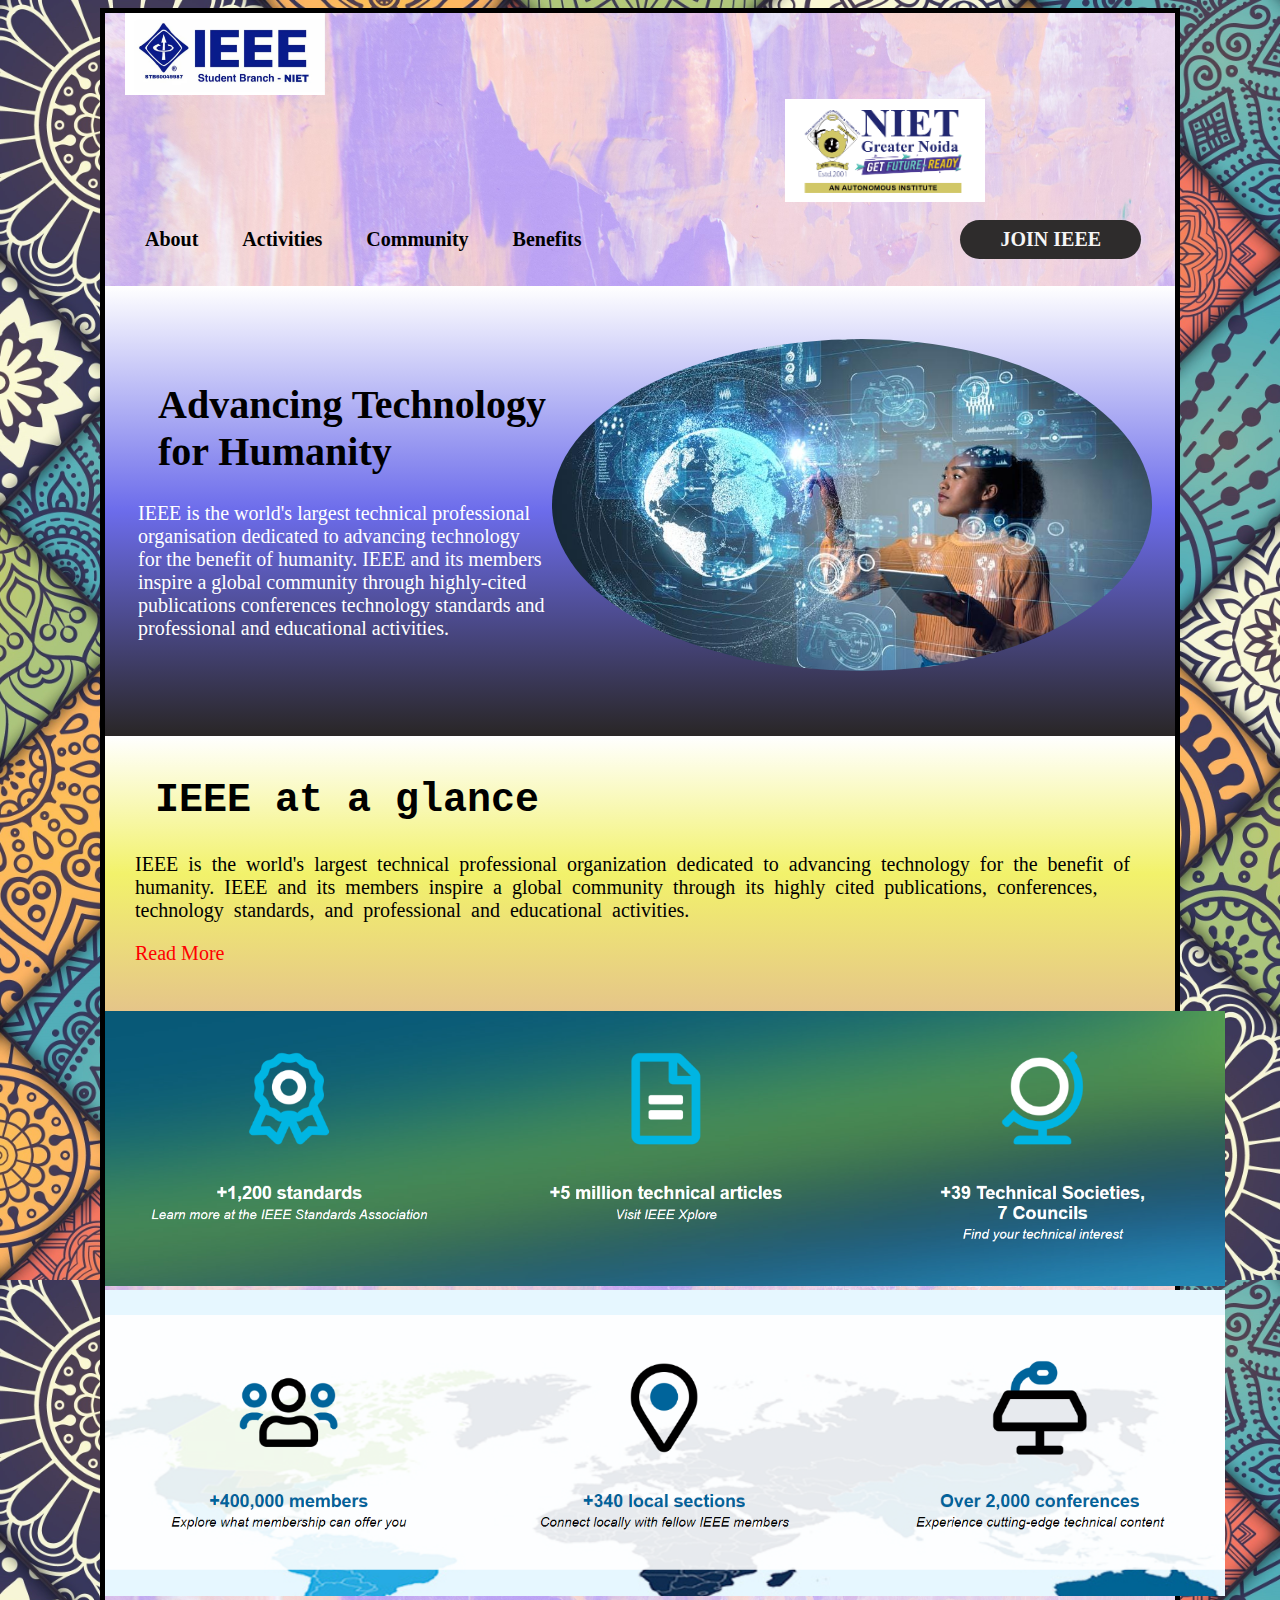
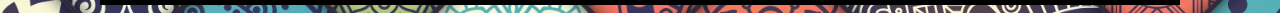
<file: index.html>
<!DOCTYPE html>
<html lang="en">
<head>
    <meta charset="UTF-8">
    <meta http-equiv="X-UA-Compatible" content="IE=edge">
    <meta name="viewport" content="width=device-width, initial-scale=1.0">
    <link rel="stylesheet" href="style.css">
    <title>IEEE</title>
</head>
<body>
    <div class = "div_top_z">
    <header>
        <div class = "left"><img src = "IEEE NIET.png" alt="IEEE logo"></div>
        <div class = "right"><a href="https://www.niet.co.in/"><img src = "NIET logo.png" alt = "NIET logo"></a></div>
    </header>
    <!----------------------------------------------------------------------------------------------->
    <nav>
        <ul>
            <li class = "nav_li"><a class = "nav_link" href="https://www.ieee.org/about/index.html">About</a></li>
            <li class = "nav_li"><a class = "nav_link" href="activities.html">Activities</a></li>
            <li class = "nav_li"><a class = "nav_link" href="https://www.ieee.org/communities/index.html">Community</a></li>
            <li class = "nav_li"><a class = "nav_link" href="benefits.html">Benefits</a></li>
            <li class = "nav_li" id = "join_ieee"><a class = "nav_link" id="join" href="joinIEEE.html">JOIN IEEE</a></li>
        </ul>
    </nav>

    <!----------------------------------------------------------------------------------------------->

    <main>

        <!----------------------------------------------------------------------------------------------->

        <div class="main_div_1">
            <table>
                <tr>
                    <td>
                        <h1 class = "main_h1">Advancing Technology for Humanity</h1>
                        <p class = "main_p">IEEE is the world's largest technical professional organisation
                            dedicated to advancing technology for the benefit of humanity.
                            IEEE and its members inspire a global community through highly-cited publications conferences 
                            technology standards and professional and educational activities.
                        </p>
                    </td>
                    <td>
                        <img id="main_img"src="future.jpg" alt="future">
                    </td>
                </tr>
            </table>
        </div>

        <!----------------------------------------------------------------------------------------------->

        <div class = "main_div_2">
            <h1 class="main_h1" id="mh2">IEEE at a glance</h1>
            <p class = "main_p" id="mp2">IEEE is the world's largest technical professional 
                organization dedicated to advancing technology for the 
                benefit of humanity. IEEE and its members inspire a global
                 community through its highly cited publications, conferences,
                  technology standards, and professional and educational activities.</p>
            <a id="ma2" href="https://www.ieee.org/about/at-a-glance.html" >Read More</a>
        </div>
        
        <div><img id = "main_div_2_img" src = "image1.png"></div>
        <div><img id="main_div_2_img" src = "image2.png"></div>

        <!----------------------------------------------------------------------------------------------->
    </main>
    </div>
</body>
</html>
</file>
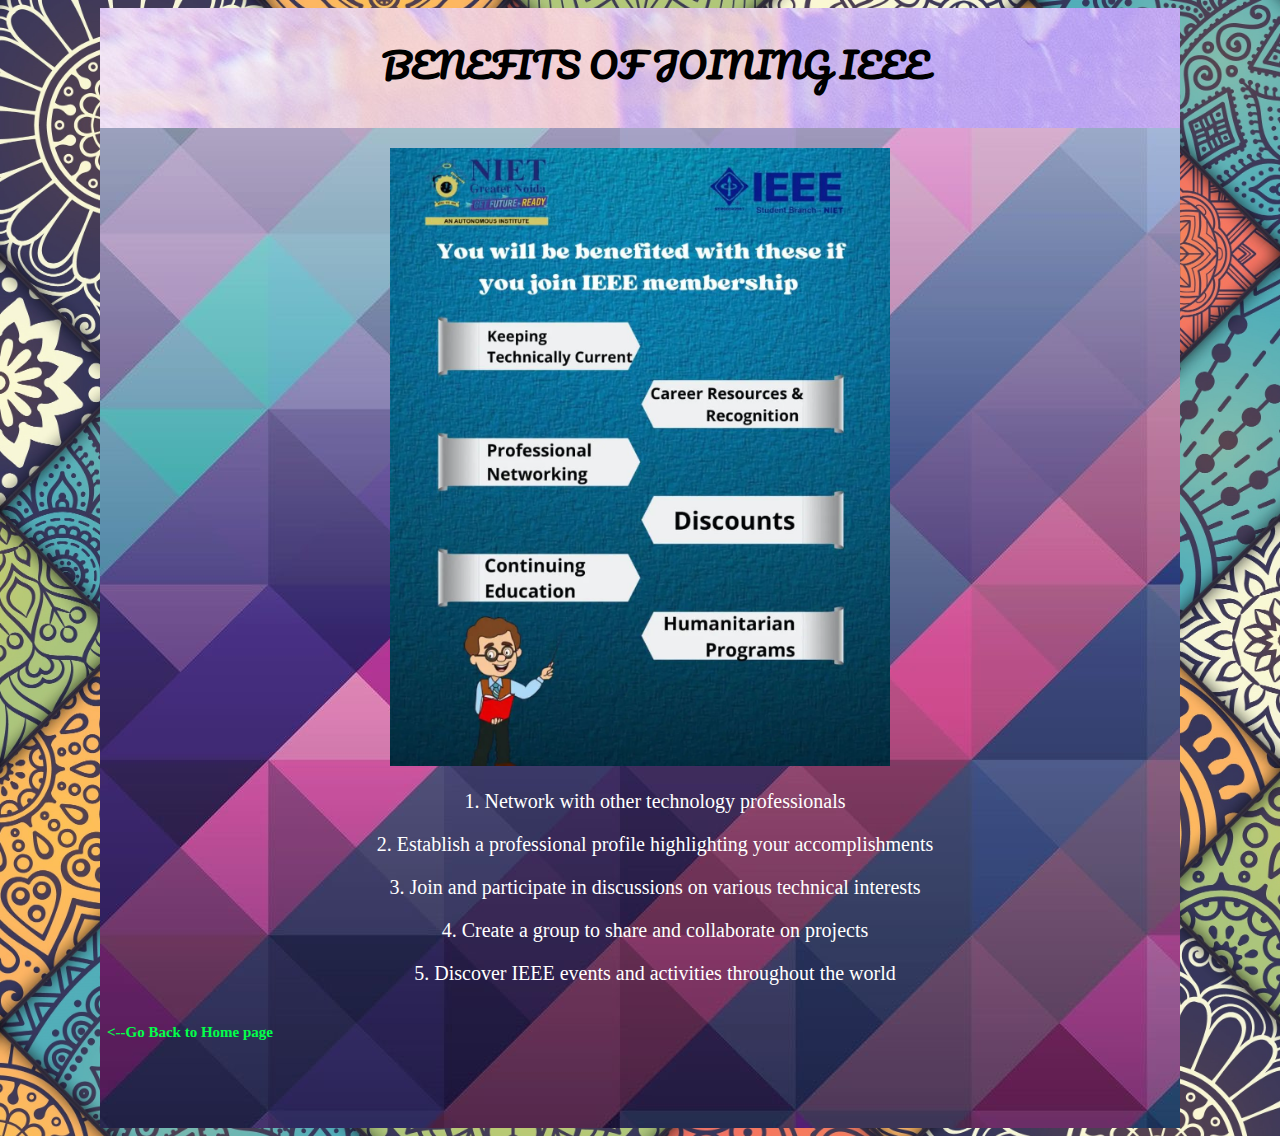
<file: benefits.html>
<!DOCTYPE html>
<html lang="en">
<head>
    <meta charset="UTF-8">
    <meta http-equiv="X-UA-Compatible" content="IE=edge">
    <meta name="viewport" content="width=device-width, initial-scale=1.0">
    <link rel="stylesheet" href="benefits.css">
    <link href='https://fonts.googleapis.com/css?family=Pacifico' rel='stylesheet'>
    <title>Benefits of joining IEEE</title>
</head>
<body>
        <div class = "heading">
        <h1> BENEFITS OF JOINING IEEE</h1>
        </div>
        <div class = "content">
        <img src = "benefits.png" alt = "benefits of joining IEEE image">
        
            <p>1. Network with other technology professionals</p>
            <p>2. Establish a professional profile highlighting your accomplishments</p>
            <p>3. Join and participate in discussions on various technical interests</p>
            <p>4. Create a group to share and collaborate on projects</p>
            <p>5. Discover IEEE events and activities throughout the world</p>
            <br>
        <a href = "index.html"><--Go Back to Home page</a>
        </div>
</body>
</html>
</file>
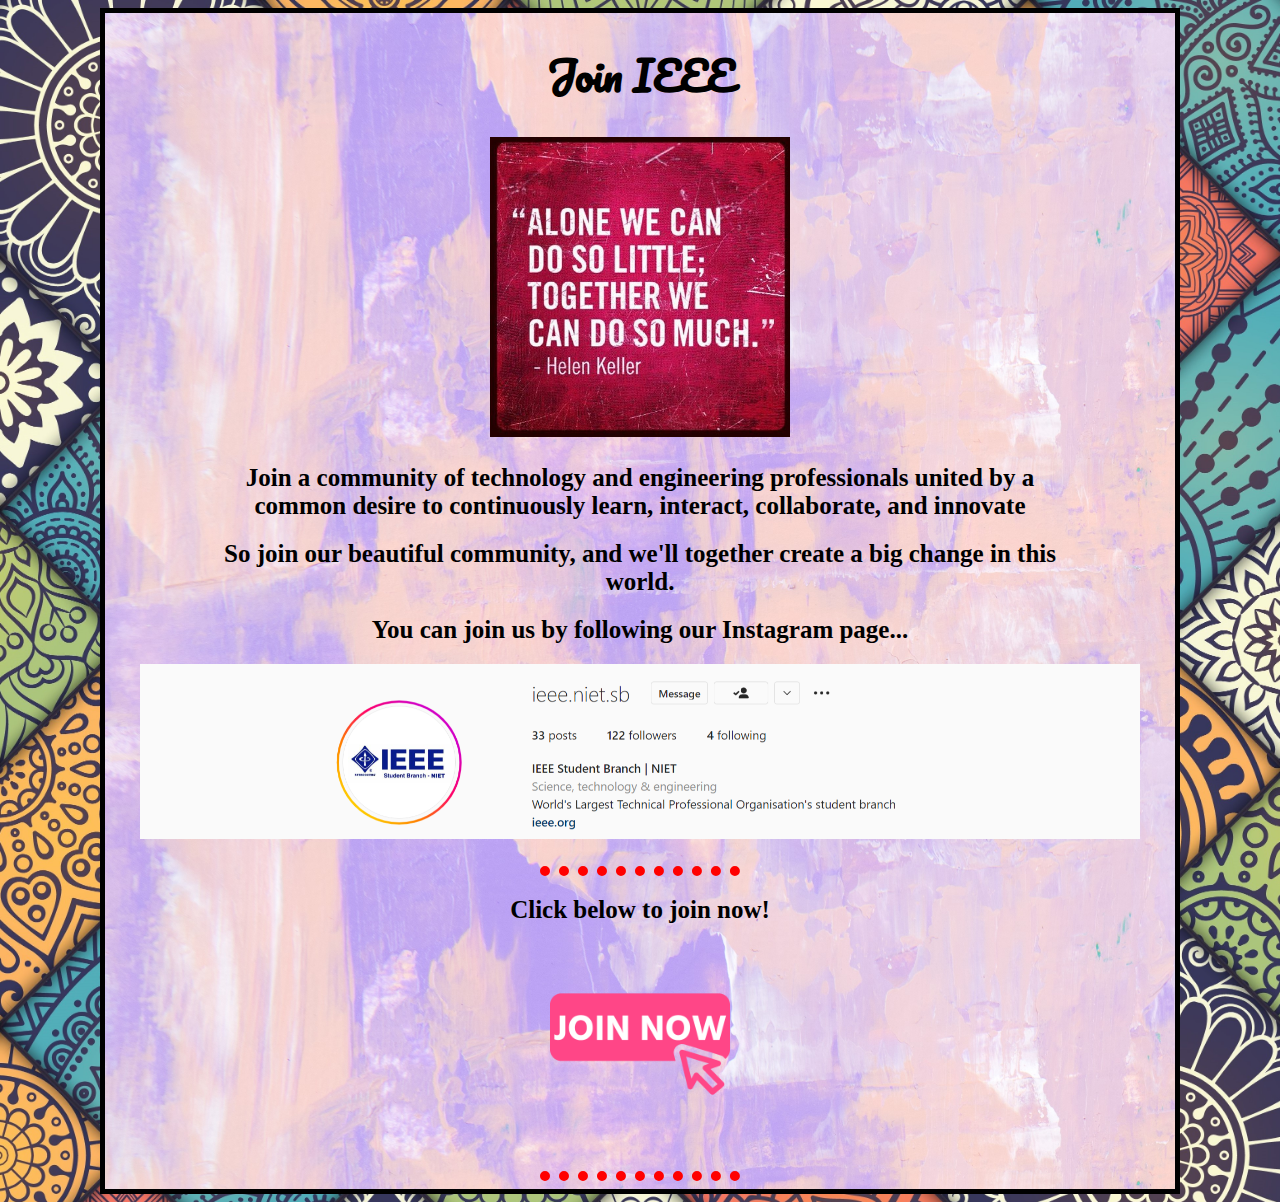
<file: joinIEEE.html>
<!DOCTYPE html>
<html lang="en">
<head>
    <meta charset="UTF-8">
    <meta http-equiv="X-UA-Compatible" content="IE=edge">
    <meta name="viewport" content="width=device-width, initial-scale=1.0">
    <link rel="stylesheet" href="joinIEEE.css">
    <link href='https://fonts.googleapis.com/css?family=Pacifico' rel='stylesheet'>
    <title>JOIN IEEE</title>
</head>
<body>
    <div>
        <h1>Join IEEE</h1>
        <img src = "quote.jpg">
        <p>Join a community of technology and engineering professionals united by 
            a common desire to continuously learn, interact, collaborate, and innovate</p>
        <p>So join our beautiful community, and we'll together create a big change in this world.</p>
        <p>You can join us by following our Instagram page...</p>
        <img id = "IEEE_insta" src="IEEE_insta.png">
        <hr>
        <p>Click below to join now!</p>
        <a href = "https://www.instagram.com/ieee.niet.sb/"><img id = "join_now_image" src="join_now.png"></a>
        <hr>
    </div>
</body>
</html>
</file>
<file: style.css>
/* Creation of the top bar containing the logo of NIET and IEEE*/

body{
    margin-left: 100px;
    margin-right: 100px;
    background-image: url("abstract4.jpg");
    background-size: 100%;
}

img{
    width: 200px;
}
.left{
    display: inline-block;
    margin-left: 20px;
}
.right{
    display: inline-block;
    padding-left: 680px; /*Change it to 700px*/
}
.div_top_z{
    border: 5px solid black;
    background-image: url("abstract5.jpg");
    background-size: 100%;
}

/*-----------------------------------------------------------------------------------------------------*/
/* Creation of the nav bar*/


nav{
    height: 70px;
    width: 1127px;
    margin-bottom: 10px;
}
ul{
    padding-top: 14px;
    margin: 0px;
}
.nav_li{
    display: inline-block;
}
.nav_link{
    text-decoration-line: none;
    font-size: 20px;
    font-weight: bold;
    font-family: Georgia;
    padding-right: 40px;
    color:rgb(0, 0, 0);
    transition: color, text-decoration;
    transition-duration: 0.2s;
}
.nav_link:hover{
    color: red;
    text-decoration-line: underline;
    text-decoration-color: rgb(46, 44, 44);
}
#join_ieee{
    padding-top: 8px;
    padding-bottom: 8px;
    margin-left: 335px;
    padding-left: 40px;

    background-color: rgb(46, 44, 44);
    border-radius: 100px;
}
#join{
    color: whitesmoke;
    transition: color;
}
#join:hover{
    color: rgb(54, 224, 59);
}


/*---------------------------------------------------------------------------------------------------*/
/* Creation of the main image and content of home page. */

/*Creation of main div 1*/
.main_div_1{
    background-image:linear-gradient(#ffffff, rgb(108, 108, 235),#292626);
    height: 450px;
}

#main_img{
    width: 600px;
    padding: 50px 0px;
    border-radius: 100%;
    padding-right: 20px;
}
.main_h1, .main_p{
    font-family: cursive;
    font-size:20px;
    color: white;
    padding-left: 30px;
}
.main_h1{
    font-size: 40px;
    color:black;
    padding-left: 50px;
}


/*Creation of main div 2*/
.main_div_2{
    background: linear-gradient(white,rgb(242, 242, 107),rgb(229, 197, 137));
    height: 260px;
    margin-top: 0px;
    padding-top: 15px;
}
#mh2{
    font-family:'Courier New', Courier, monospace;
    font-weight:bold; 
}
#mp2{
    color: black;
    word-spacing: 5px;
    margin-top: 30px;
}
#ma2{
    color: red;
    text-decoration-line: none;
    font-family: cursive;
    font-size:20px;
    padding-left: 30px;
}

#main_div_2_img{
    width: 1120px;
}

/*-----------------------------------------------------------------------------------------------------*/
</file>
<file: benefits.css>
body{
    margin-left: 100px;
    margin-right: 100px;
    background-image: url("abstract4.jpg");
    background-size: 100%;
}
img{
    width: 500px;
    padding-top: 20px;
}

h1{
    font-family: Pacifico;
    font-size:35px;
    color: black;
    padding-left: 30px;
    padding-top: 10px;
    margin-top: 5px;
}

.heading{
    background-image: url("abstract5.jpg");
    height: 110px;
    padding-top: 10px;
    text-align: center;

}

.content{
    background-image: url("background image 1.jpg");
    text-align: center;
    height: 1000px;
}

p{
    font-family: cursive;
    font-size:20px;
    color: white;
    padding-left: 30px;
}

#d1{
    height: 20px;
}

a{
    text-align: left;
    text-decoration-line: none;
    font-size: 15px;
    font-weight: bold;
    font-family: cursive;
    color:#03ff4a;
    margin-right: 900px;
    transition: color;
    transition-duration: 0.2s;
}
a:hover{
    color: yellow;
}
</file>
<file: joinIEEE.css>
body{
    font-family: Pacifico;
    color: black;
    margin-left: 100px;
    margin-right: 100px;
    text-align: center;
    background-image: url("abstract4.jpg");
    background-size: 100%;
}
h1{
    font-size: 40px;
}
img{
    width : 300px;
}

p{
    font-family: cursive;
    margin: 20px 100px;
    color : black;
    font-weight: bold;
    font-size: 25px;
}

div{
    border: 5px solid black;
    background-image: url("abstract5.jpg");
    background-size: 100%;

}

#IEEE_insta{
    width: 1000px;
}

hr{
    width: 200px;
    border-width: 10px;
    border-style: dotted none none;
    border-color: red;
    margin-top: 20px;
}

#join_now_image{
    width: 200px;
}
</file>
